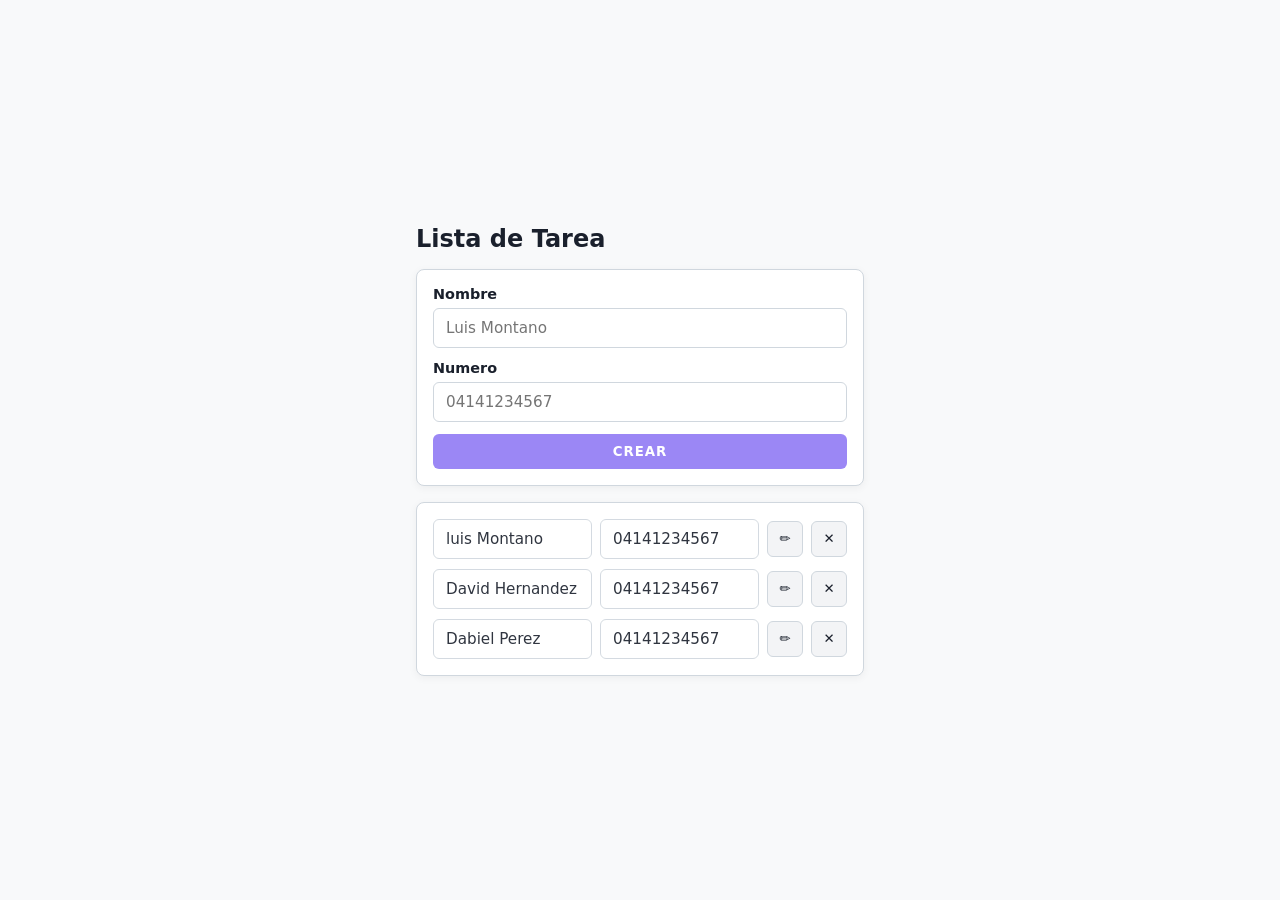
<file: index.html>
<!DOCTYPE html>
<html lang="es">
<head>
  <meta charset="UTF-8">
  <meta name="viewport" content="width=device-width, initial-scale=1.0">
  <title>Lista de Tarea</title>
  <link rel="stylesheet" href="styles.css">
</head>
<body>

  <main class="container">
    <h1 class="title">Lista de Tarea</h1>

    <!-- Formulario para Crear Contacto -->
    <form id="contact-form" class="card form-card" novalidate>
      <div class="form-group">
        <label for="input-name">Nombre</label>
        <input type="text" id="input-name" placeholder="Luis Montano" autocomplete="off">
        <p id="error-name" class="error-message hidden">Tiene que tener nombre y apellido. Ambos comienzan con mayúsculas.</p>
      </div>

      <div class="form-group">
        <label for="input-phone">Numero</label>
        <input type="tel" id="input-phone" placeholder="04141234567" autocomplete="off">
        <p id="error-phone" class="error-message hidden">El número de teléfono no es válido.</p>
      </div>

      <button type="submit" id="btn-create">CREAR</button>
    </form>

    <!-- Lista de Tarea Renderizada -->
    <div class="card list-card">
      <ul id="contact-list" class="contact-list"></ul>
    </div>
  </main>

  <script src="script.js"></script>
</body>
</html>
</file>
<file: styles.css>
:root {
  --bg-color: #f8f9fa;
  --card-bg: #ffffff;
  --card-border: #d0d7de;
  --text-color: #1a202c;
  --input-bg: #ffffff;
  --input-border: #d0d7de;
  --btn-bg: #9b87f5;
  --btn-hover: #7e69ab;
  --error-color: #f87171;
  --action-bg: #f3f4f6;
}

@media (prefers-color-scheme: dark) {
  :root {
    --bg-color: #0d1117;
    --card-bg: #161b22;
    --card-border: #30363d;
    --text-color: #f0f6fc;
    --input-bg: #0d1117;
    --input-border: #30363d;
    --btn-bg: #8b5cf6;
    --btn-hover: #7c3aed;
    --error-color: #ef4444;
    --action-bg: #21262d;
  }
}

* {
  box-sizing: border-box;
  margin: 0;
  padding: 0;
  font-family: system-ui, -apple-system, sans-serif;
}

/* Regla 4: Sin scroll en la ventana */
html, body {
  width: 100%;
  height: 100vh;
  overflow: hidden;
  background-color: var(--bg-color);
  color: var(--text-color);
  display: flex;
  justify-content: center;
  align-items: center;
}

.container {
  width: 100%;
  max-width: 480px;
  padding: 16px;
  display: flex;
  flex-direction: column;
  gap: 16px;
}

.title {
  font-size: 1.5rem;
  font-weight: 700;
}

.card {
  background-color: var(--card-bg);
  border: 1px solid var(--card-border);
  border-radius: 8px;
  padding: 16px;
  box-shadow: 0 2px 8px rgba(0,0,0,0.05);
}

/* Formulario */
.form-group {
  display: flex;
  flex-direction: column;
  gap: 6px;
  margin-bottom: 12px;
}

label {
  font-size: 0.9rem;
  font-weight: 600;
}

input {
  width: 100%;
  padding: 10px 12px;
  background-color: var(--input-bg);
  border: 1px solid var(--input-border);
  border-radius: 6px;
  color: var(--text-color);
  font-size: 0.95rem;
  outline: none;
}

/* Estilo de Error (Punto 2 de la captura) */
input.invalid {
  border-color: var(--error-color);
}

.error-message {
  color: var(--error-color);
  font-size: 0.75rem;
  line-height: 1.2;
}

.hidden {
  display: none;
}

#btn-create {
  width: 100%;
  padding: 10px;
  background-color: var(--btn-bg);
  color: #ffffff;
  border: none;
  border-radius: 6px;
  font-weight: 700;
  cursor: pointer;
  letter-spacing: 1px;
}

#btn-create:hover {
  background-color: var(--btn-hover);
}

/* Lista de Contactos (Punto 3: usando etiquetas <input>) */
.contact-list {
  list-style: none;
  display: flex;
  flex-direction: column;
  gap: 10px;
  max-height: 250px;
  overflow-y: auto;
}

.contact-item {
  display: flex;
  gap: 8px;
  align-items: center;
}

.contact-item input {
  flex: 1;
}

.contact-item input:disabled {
  opacity: 0.9;
  cursor: default;
}

.action-btn {
  width: 36px;
  height: 36px;
  background-color: var(--action-bg);
  border: 1px solid var(--card-border);
  border-radius: 6px;
  color: var(--text-color);
  cursor: pointer;
  display: flex;
  justify-content: center;
  align-items: center;
  flex-shrink: 0;
}

.action-btn:hover {
  filter: brightness(0.9);
}
</file>
